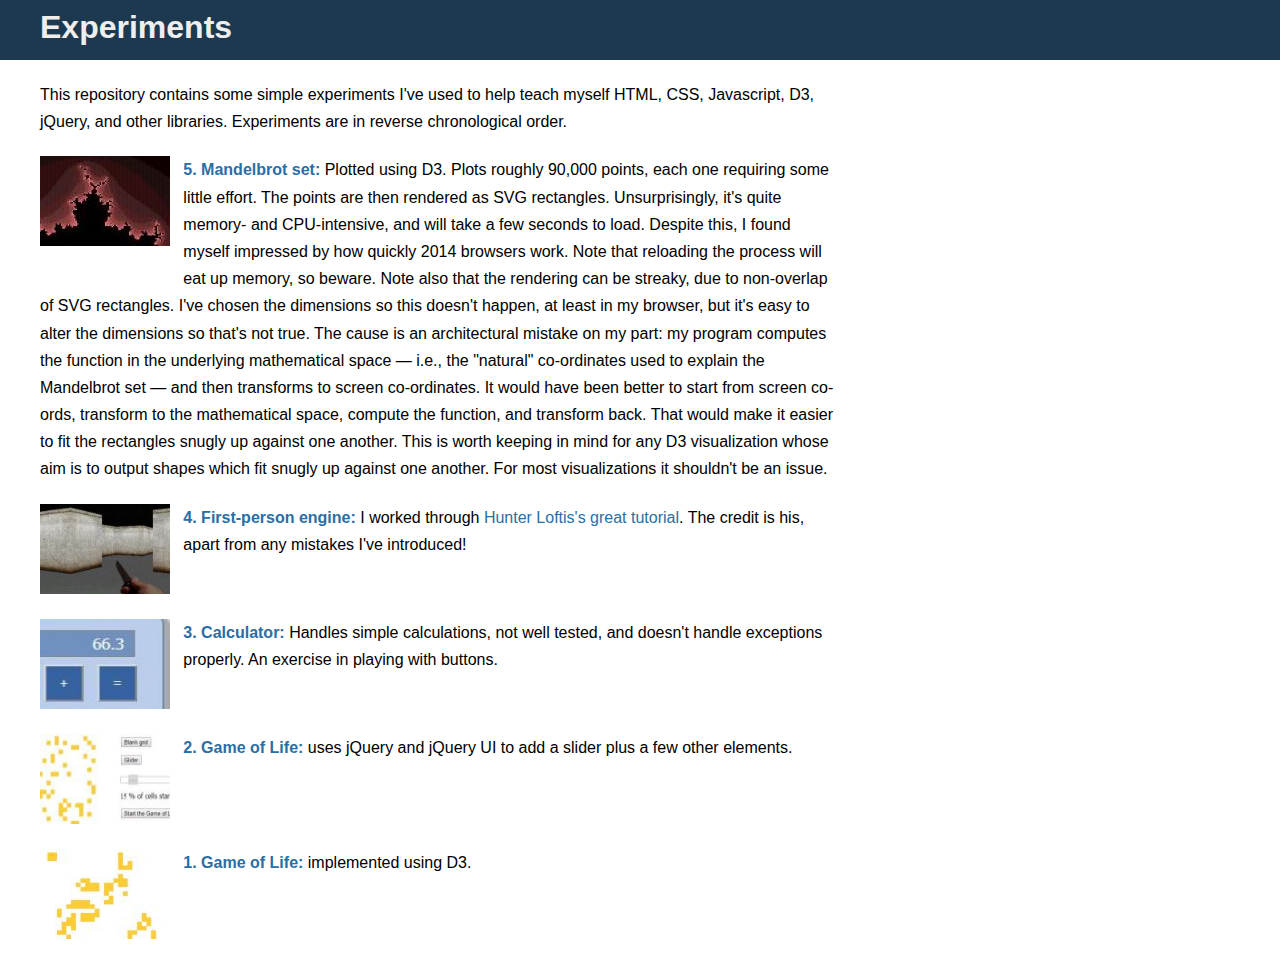
<file: index.html>
<!doctype html>
<html>
<head>
<meta charset="utf-8">
<link rel="stylesheet" type="text/css" href="assets/style.css">
</head>

<body>

<div id="header">
<h1>Experiments</h1>
</div>

<div id="container">

<p>
  This repository contains some simple experiments I've used to help
  teach myself HTML, CSS, Javascript, D3, jQuery, and other libraries.
  Experiments are in reverse chronological order.
</p>

<p>
<a href="5/index.html"><strong><img src="5/mandelbrot_snippet.JPG"
class="image_snippet">5. Mandelbrot set:</a></strong> Plotted using
D3.  Plots roughly 90,000 points, each one requiring some little
effort.  The points are then rendered as SVG rectangles.
Unsurprisingly, it's quite memory- and CPU-intensive, and will take a
few seconds to load.  Despite this, I found myself impressed by how
quickly 2014 browsers work.  Note that reloading the process will eat
up memory, so beware.  Note also that the rendering can be streaky,
due to non-overlap of SVG rectangles.  I've chosen the dimensions so
this doesn't happen, at least in my browser, but it's easy to alter
the dimensions so that's not true.  The cause is an architectural
mistake on my part: my program computes the function in the underlying
mathematical space &mdash; i.e., the "natural" co-ordinates used to
explain the Mandelbrot set &mdash; and then transforms to screen
co-ordinates.  It would have been better to start from screen co-ords,
transform to the mathematical space, compute the function, and
transform back. That would make it easier to fit the rectangles snugly
up against one another.  This is worth keeping in mind for any D3
visualization whose aim is to output shapes which fit snugly up
against one another.  For most visualizations it shouldn't be an
issue.
</p>

<p>
<a href="4/fpe.html"><strong><img class="image_snippet" width="130px"
height="90px" src="4/fpe_snippet.JPG">4. First-person
engine:</strong></a> I worked through
<a href="http://www.playfuljs.com/a-first-person-engine-in-265-lines/">Hunter
Loftis's great tutorial</a>.  The credit is his, apart from any
mistakes I've introduced!
</p>

<p><a href="calculator.html"><strong><img class="image_snippet"
src="calculator_snippet.JPG" width="130px" height="90px" >3.
Calculator:</strong></a> Handles simple calculations, not well tested,
and doesn't handle exceptions properly.  An exercise in playing with
buttons.
</p>

<p>
<strong><a href="life_slider.html"><img class="image_snippet"
src="life_slider.JPG" width="130px" height="90px">2. Game of
Life:</a></strong> uses jQuery and jQuery UI to add a slider plus a
few other elements.
</p>

<p><a href="life_d3.html"><strong><img class="image_snippet"
src="life.JPG" width="130px" height="90px">1. Game of
Life:</strong></a> implemented using D3.

</ol>

</div>

</body>
</html>
</file>
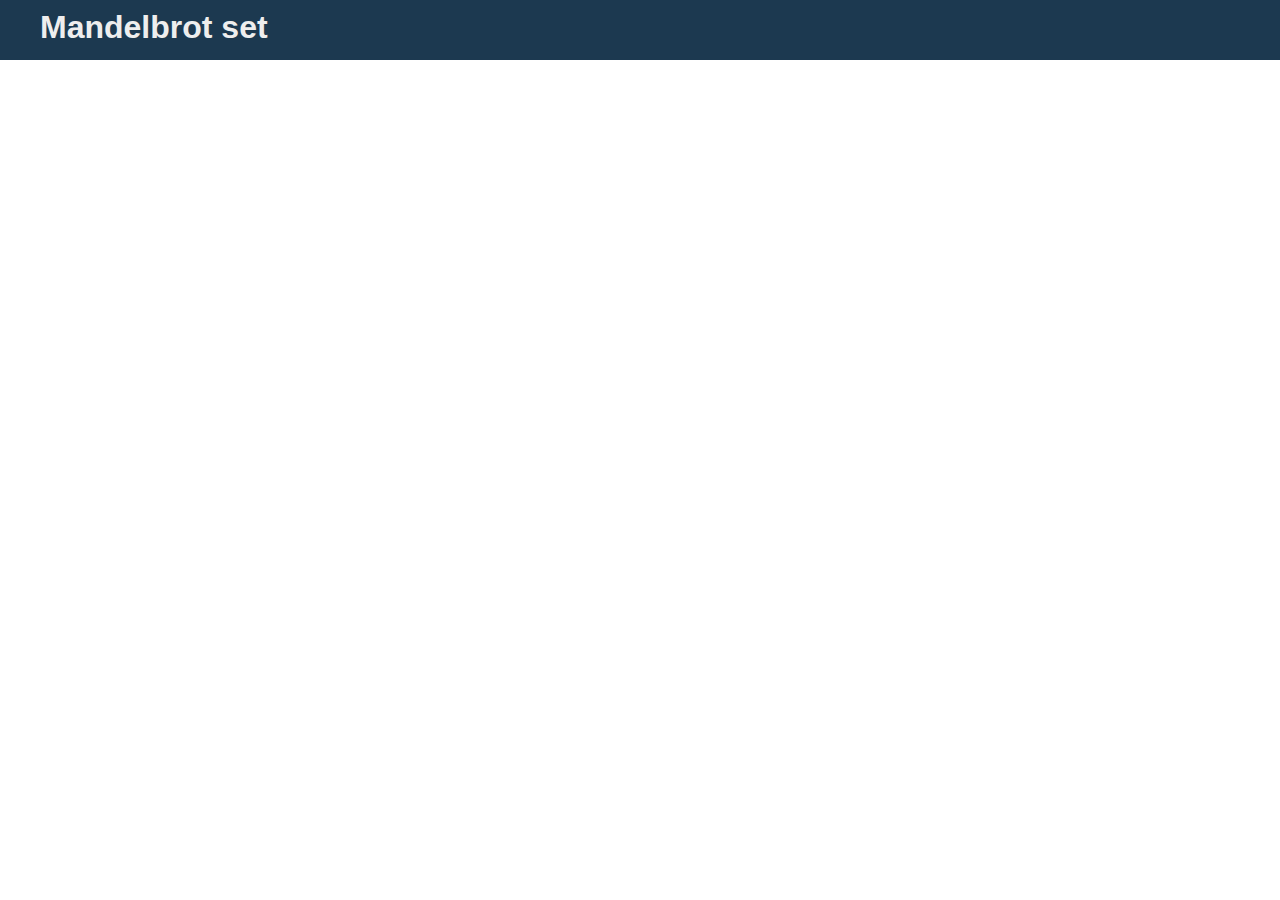
<file: 5/index.html>
<!doctype html>
<html>
  <head>
    <meta charset="utf-8">
    <link rel="stylesheet" href="../assets/style.css">
    <style>
    </style>
  </head>

  <body>
    <div id="header"><h1>Mandelbrot set</h1></div>

    <div id="container">

    <div id="ms"></div>

    <script src="http://d3js.org/d3.v3.min.js"></script>
    <script src="mandelbrot.js"></script>
       
    </div>
  </body>
</html>
</file>
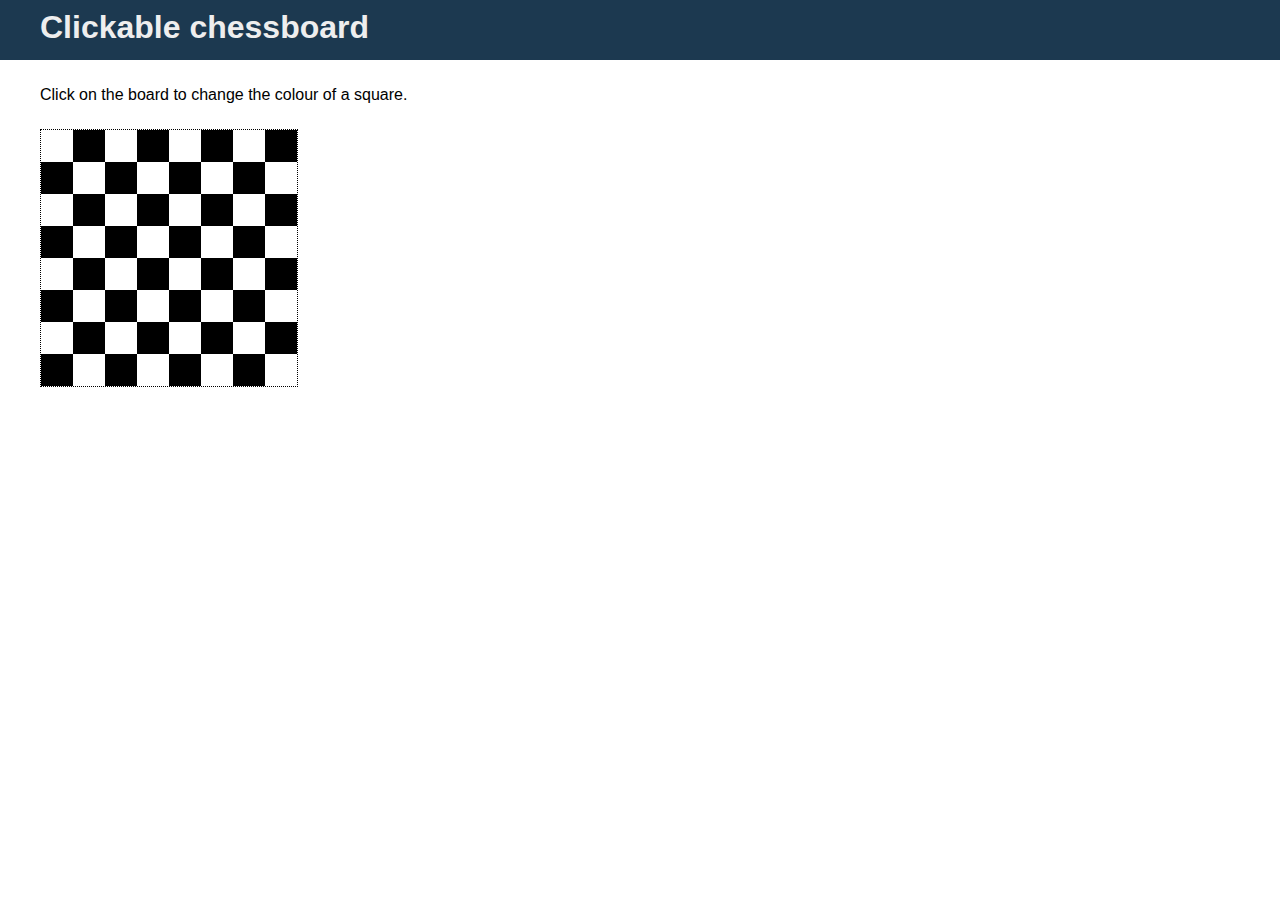
<file: 6/index.html>
<!doctype html>
<html>
  <head>
    <title>Example 6: Clickable chessboard</title>
    <link rel="stylesheet" type="text/css" href="../assets/style.css">
    <style>
      canvas#board {
        border: dotted 1px;
      }
    </style>
  </head>

  <body>
    <div id="header"><h1>Clickable chessboard</h1></div>

    <div id="container">
      <p>
	Click on the board to change the colour of a square.
      </p>

      <p>
	<canvas id="board" width="256" height="256">Sorry, your browser
	  doesn't support the canvas element.  If it did, a chessboard would
	  be shown here!
	</canvas>
      </p>
    </div>

  </body>

  <script src="../assets/jquery-2.1.1.min.js"></script>
  <script src="chessboard.js"></script>
</html>
</file>
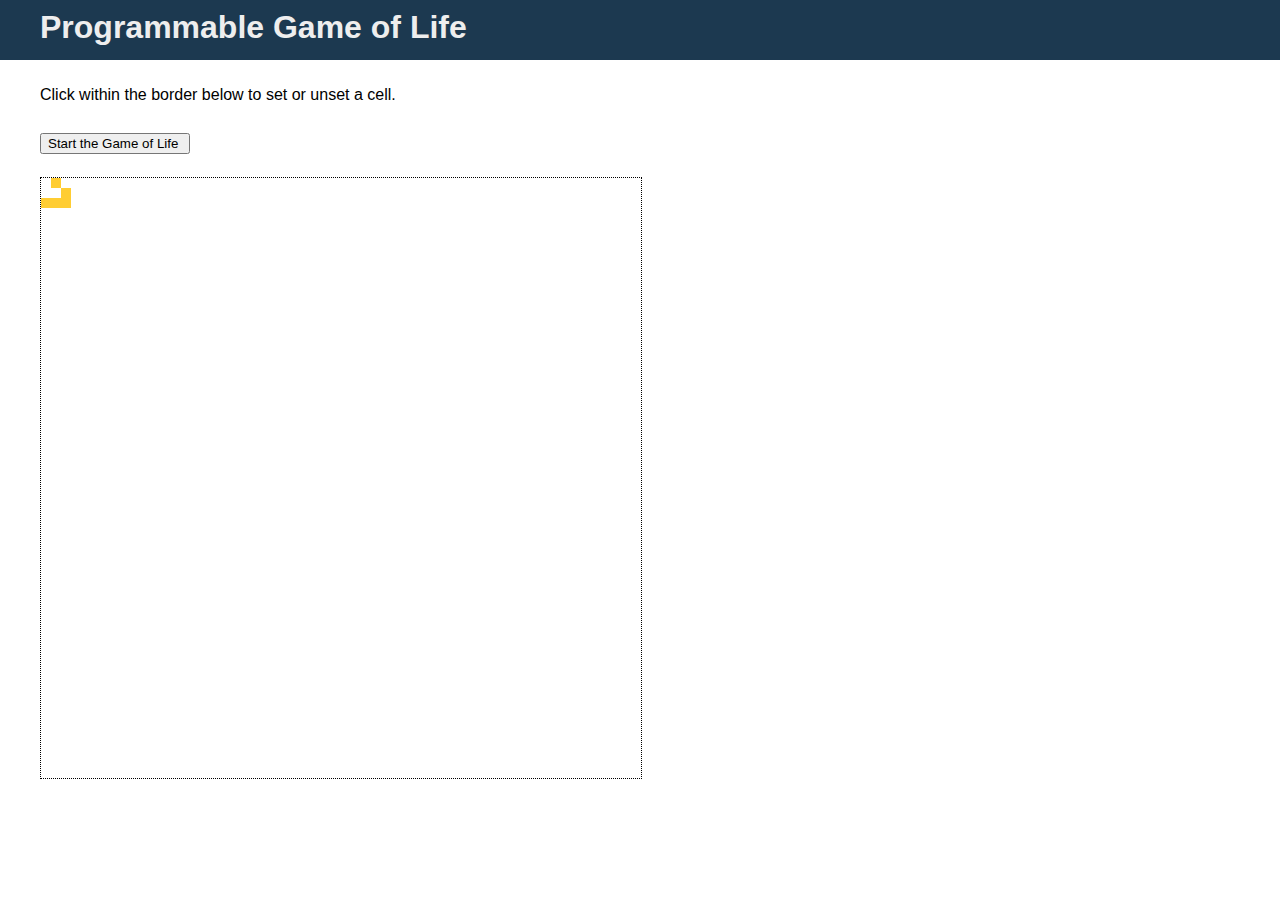
<file: 7/index.html>
<!doctype html>
<html>
  <head>
    <title>Example 7: Programmable Game of Life</title>
    <link rel="stylesheet" type="text/css" href="../assets/style.css">
    <style>
      #gridCanvas {border: dotted 1px;}
    </style>
  </head>

  <body>
    <div id="header"><h1>Programmable Game of Life</h1></div>

    <div id="container">

      <p>
	Click within the border below to set or unset a cell.
      </p>
      <p>
	<input id="start" type="submit" value="Start the Game of Life ">

	<input id="stop" type="submit" style="display: none" value="Stop the Game of Life ">
      </p>

      <p>
	<canvas id="gridCanvas" width="600" height="600">Sorry, your
	  browser doesn't support the canvas element.  If it did,
	  you'd be able to set and unset cells within a grid for the
	  Game of Life here.
	</canvas>


      </p>


    </div>

  </body>

  <script src="../assets/jquery-2.1.1.min.js"></script>
  <script src="programmable_life.js"></script>
</html>
</file>
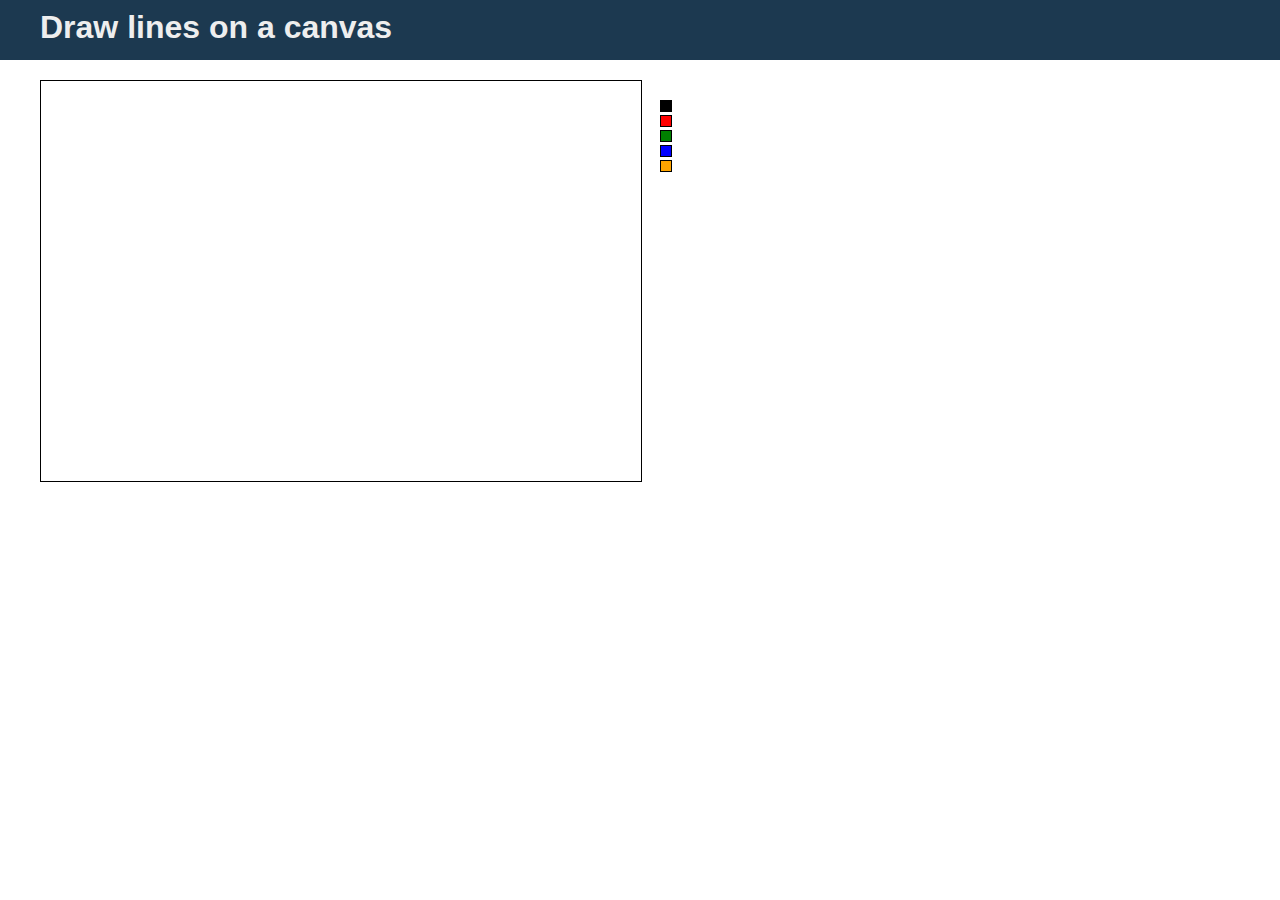
<file: 8/index.html>
<!doctype html>

<html>
  <!-- Based on http://stackoverflow.com/a/8398189, with abridgement
       -->
  <head>
    <meta charset="utf-8">
    <title>Example 8. Draw a line with canvas</title>
    <link rel="stylesheet" type="text/css" href="../assets/style.css">
    <style>
      #canvas {
        position: absolute;
        top: 80px;
        left: 40px;
        border: 1px solid;
      }
    </style>
  </head>

  <body>
    <div id="header"><h1>Draw lines on a canvas</h1></div>

    <script src="../assets/jquery-2.1.1.min.js"></script>
    <script src="script8.js"></script>
    <div id="container">
      <canvas id="canvas" width="600" height="400">Your browser doesn't
	support the canvas element.</canvas>

      <div style="position: absolute; 
		  top: 100px; 
		  left: 660px;
		  width: 10px;
		  height: 10px;
		  background: black;
		  border: 1px solid;"
	   id="black" onclick="color(this)"></div>
      <div style="position: absolute;
		  top: 115px;
		  left: 660px;
		  width: 10px;
		  height: 10px;
		  background: red;
		  border: 1px solid;"
	   id="red" onclick="color(this)"></div>
      <div style="position: absolute;
		  top: 130px;
		  left: 660px;
		  width: 10px;
		  height: 10px;
		  background: green;
		  border: 1px solid;"
	   id="green" onclick="color(this)"></div>
      <div style="position: absolute;
		 top: 145px;
		 left: 660px;
		 width: 10px;
		 height: 10px;
		 background: blue;
		 border: 1px solid;"
	   id="blue" onclick="color(this)"></div>
      <div style="position: absolute;
		 top: 160px;
		 left: 660px;
		 width: 10px;
		 height: 10px;
		 background: orange;
		 border: 1px solid;"
	   id="orange" onclick="color(this)"></div>

  </body>
</html>
</file>
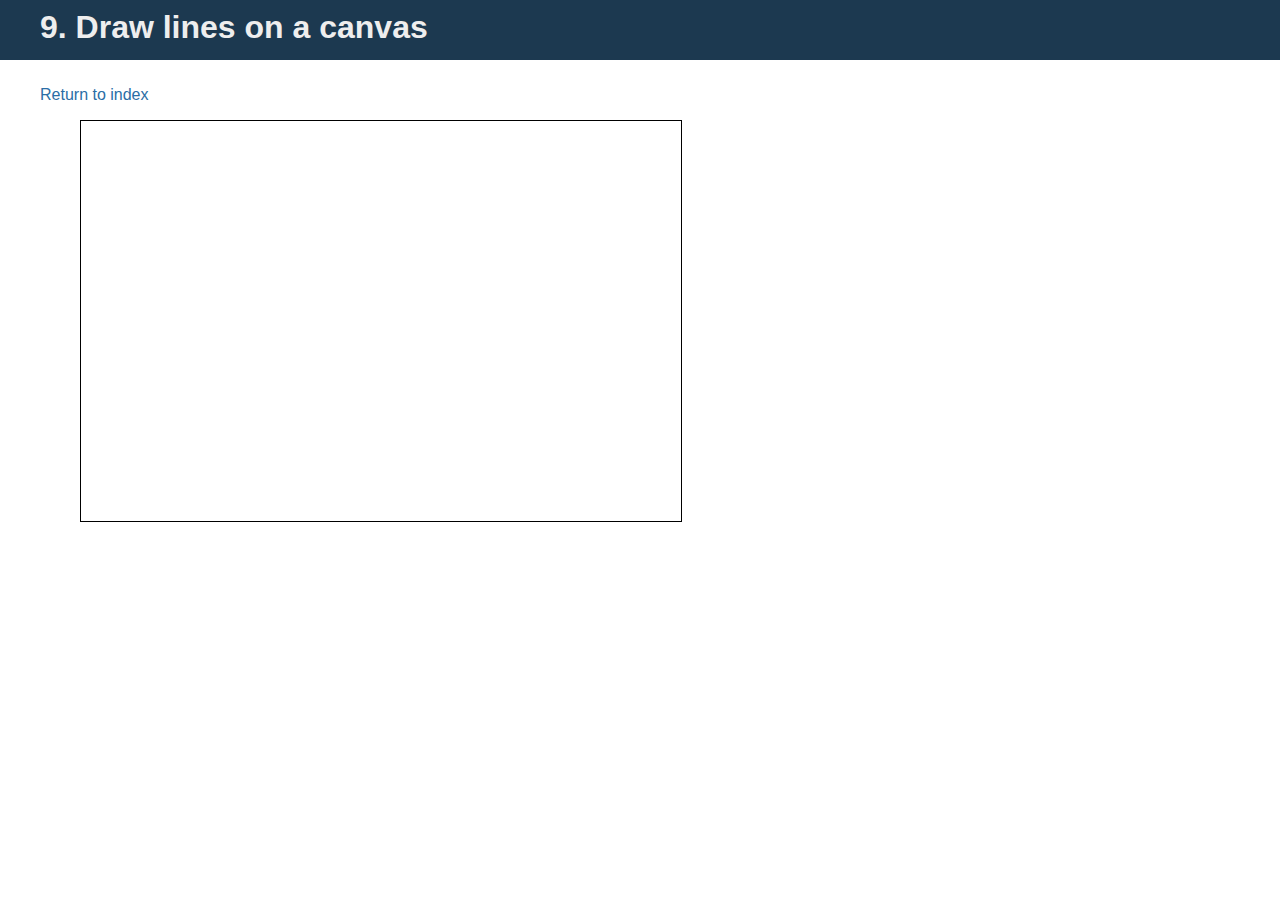
<file: 9/index.html>
<!doctype html>
<html>
  <head>
    <meta charset="utf-8">
    <title>9. Draw lines on a canvas</title>
    <link rel="stylesheet" type="text/css" href="../assets/style.css">
    <script src="../assets/jquery-2.1.1.min.js"></script>
  </head>

  <body>
    <div id="header"><h1>9. Draw lines on a canvas</h1></div>

    <div id="container">
      <p><a href="../index.html">Return to index</a></p>

      <canvas id="canvas" height="400" width="600"
	      style="position: absolute;
		     top: 120px;
		     left: 80px;
		     border: solid 1px;">
	Canvas isn't supported in your browser.
      </canvas>
      <script src="9.js"></script>
    </div>
  </body>
</html>
</file>
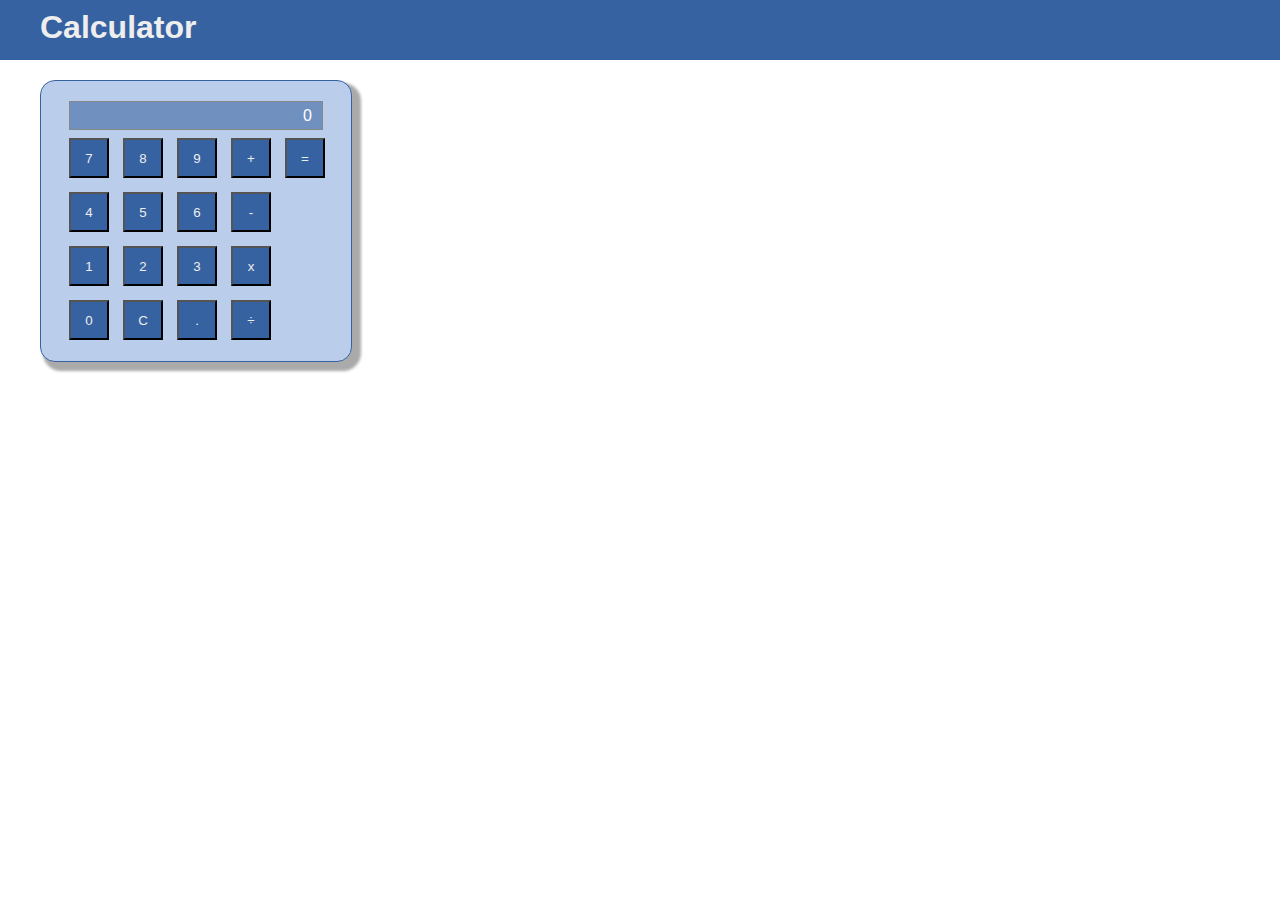
<file: calculator.html>
<!doctype html>
<html>
  <head>
    <meta charset="utf-8">
    <link rel="stylesheet" type="text/css" href="assets/style.css">
    <style>
      /* Colours, based on http://paletton.com/#uid=13F0u0keGDEnhuI7lTKnhuIhaQ2 */
      /* #BACEEB, #3762A1                                                       */

      #header, h1 { background-color: #3762A1;}

      #calculator {
        background-color: #BACEEB;
        border: 1px solid #3762A1;
        border-radius: 15px;
        box-shadow: 6px 6px 3px 3px #aaa;
        width: 270px;
        height: 240px;
        margin-top: 20px;
        padding: 20px;
      }

      #screen {
        background-color: #7090C0;
        color: white;
        border: 1px solid #888;
        margin: 0px 8px 0px 8px;
        padding: 0px 10px 0px 10px;
        text-align: right;
      }
        
      #calculator input {
        width: 40px;
        height: 40px;
        margin: 5px;
        background-color: #3762a1;
        color: #eee;
      }
    </style>
  </head>
  <body>
    <script src="http://code.jquery.com/jquery-2.1.1.js"></script>

    <div id="header"><h1>Calculator</h1></div>

    <div id="container">
      <div id="calculator">
	<div id="screen">Blah</div>

	<table>
	  <tr>
	    <td><input id="7" type="button" value="7"></td>
	    <td><input id="8" type="button" value="8"></td>
	    <td><input id="9" type="button" value="9"></td>
	    <td><input id="plus" type="button" value="+"></td>
	    <td><input id="equals" type="button" value="="></td>
	  </tr>
	  <tr>
	    <td><input id="4" type="button" value="4"></td>
	    <td><input id="5" type="button" value="5"></td>
	    <td><input id="6" type="button" value="6"></td>
	    <td><input id="-" type="button" value="-"></td>
	  </tr>
	  <tr>
	    <td><input id="1" type="button" value="1"></td>
	    <td><input id="2" type="button" value="2"></td>
	    <td><input id="3" type="button" value="3"></td>
	    <td><input id="x" type="button" value="x"></td>
	  </tr>
	  <tr>
	    <td><input id="0" type="button" value="0"></td>
	    <td><input id="C" type="button" value="C"></td>
	    <td><input id="decimal" type="button" value="."></td>
	    <td><input id="divide" type="button" value="&#247;"></td>
	  </tr>

	</table>
      </div>
    </div>
    <script src="calculator.js"></script>

  </body>
</html>
</file>
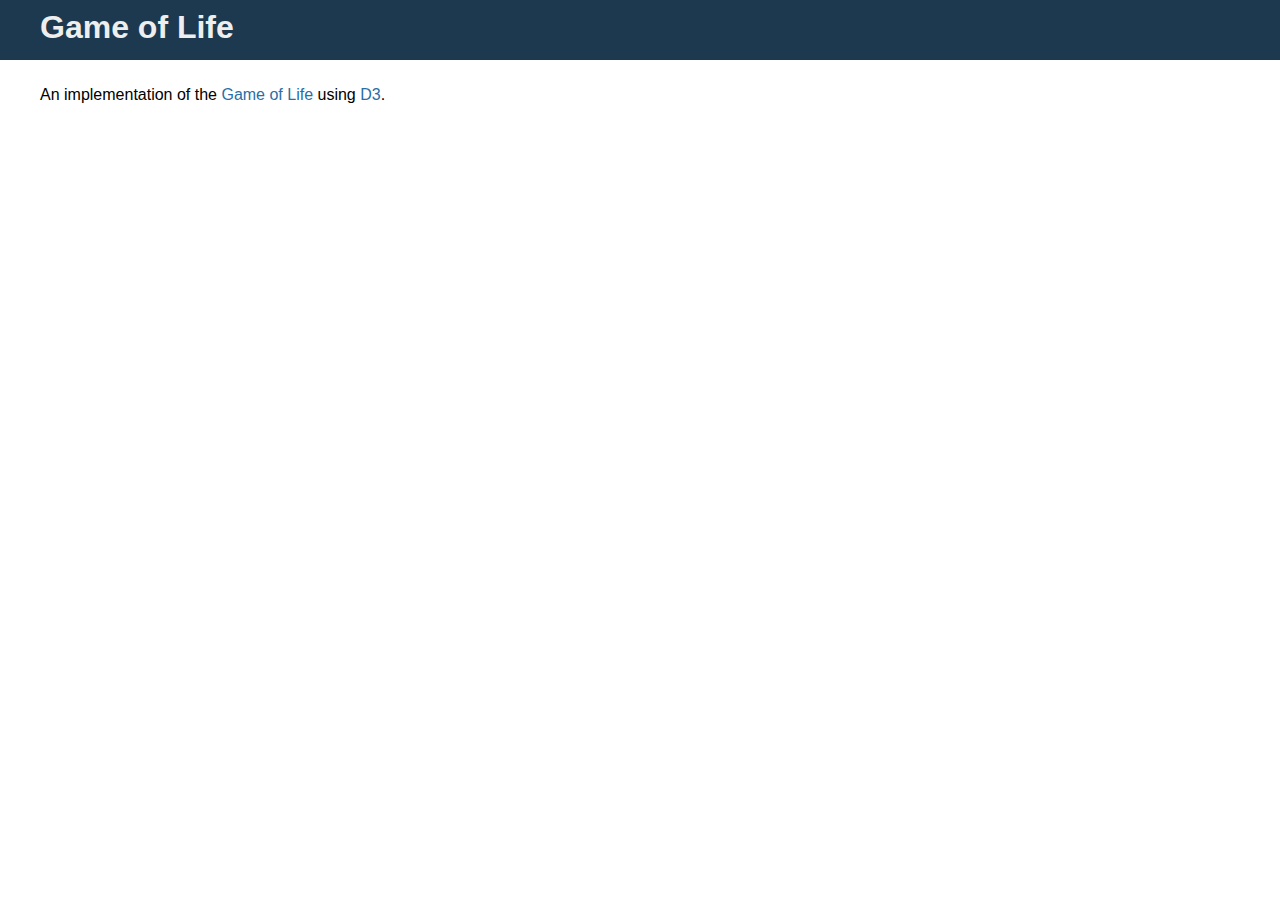
<file: life_d3.html>
<!doctype html>
<html>
<head>
<meta charset="utf-8">
<link rel="stylesheet" href="assets/style.css" type="text/css">
</head>

<body>
<div id="header">
<h1>Game of Life</h1>
</div>

<div id="container">
<p>
An implementation of
the <a href="http://en.wikipedia.org/wiki/Conway's_Game_of_Life">Game
of Life</a> using <a href="http://d3js.org">D3</a>.</p>

<script src="http://d3js.org/d3.v3.min.js"></script>

<script src="life_d3.js"></script>
</div>

</body>
</html>
</file>
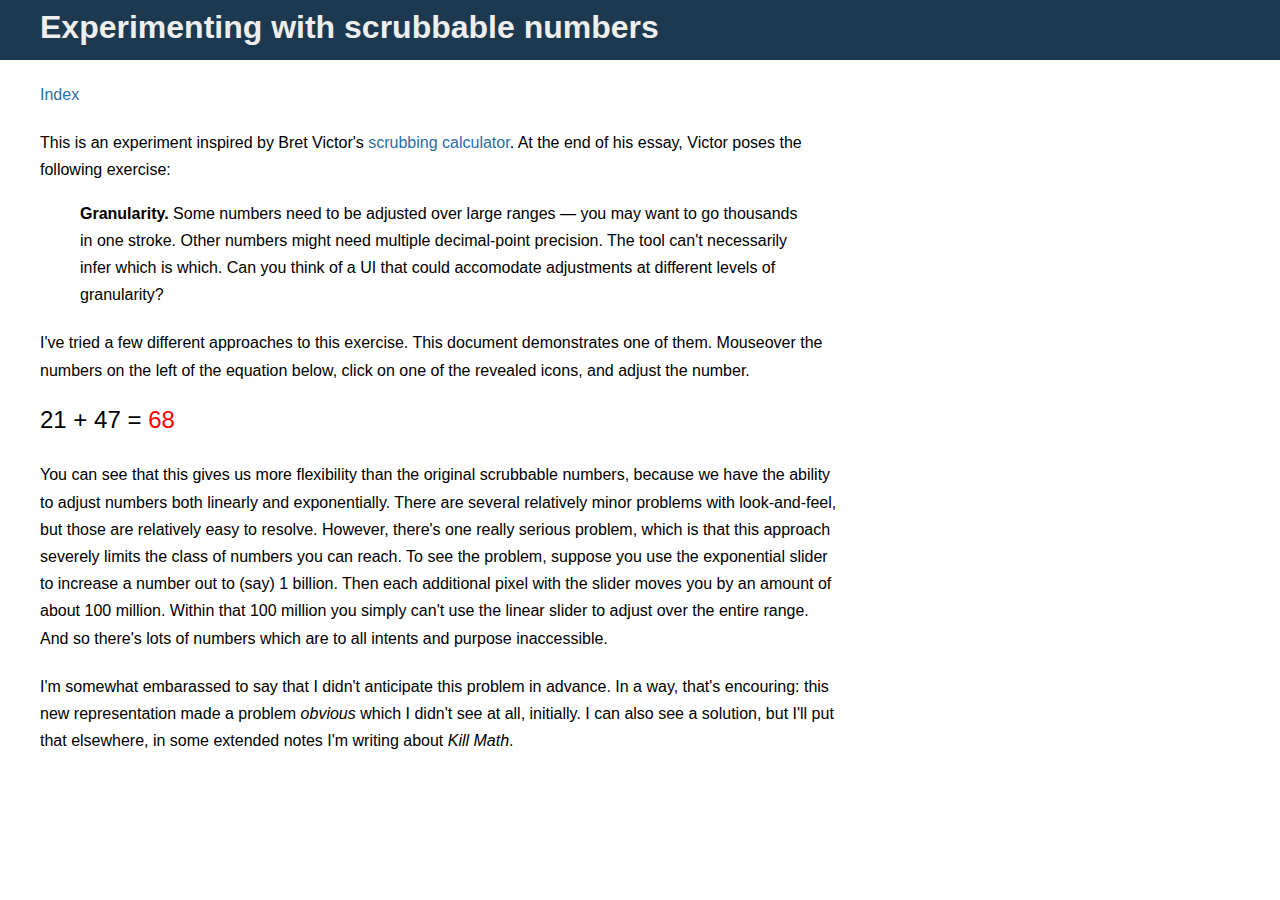
<file: 10/10.html>
<!doctype html>
<html>
  <head>
    <meta charset="utf-8">
    <link rel="stylesheet" type="text/css" href="../assets/style.css">
    <style>
      .equation {
        -moz-user-select: none;
        -khtml-user-select: none;
        -webkit-user-select: none;
        user-select: none;
        font-size: 24px;
      }
      .number {
        border-radius: 5px;
        padding: 2px;
      }
      .icon {
        position: relative;
        top: -6px;
        margin-left: 1px;
        margin-right: 3px;
        background: white;
        display: none;
        border: solid 1px #888;
      }
      #answer {
        color: red;
      }
      </style>

    <script src="../assets/jquery-2.1.1.min.js"></script>
  </head>

  <body>
    <div id="header"><h1>Experimenting with scrubbable numbers</h1></div>

    <div id="container">

      <p><a href="../index.html">Index</a></p>

      <p>This is an experiment inspired by Bret
      Victor's <a href="http://worrydream.com/ScrubbingCalculator/">scrubbing
      calculator</a>.  At the end of his essay, Victor poses the
      following exercise:</p>

      <blockquote>
	<strong>Granularity.</strong> Some numbers need to be adjusted
	over large ranges &mdash; you may want to go thousands in one
	stroke. Other numbers might need multiple decimal-point
	precision. The tool can't necessarily infer which is
	which. Can you think of a UI that could accomodate adjustments
	at different levels of granularity?
      </blockquote>

      <p>I've tried a few different approaches to this exercise.  This
      document demonstrates one of them.  Mouseover the numbers on the
      left of the equation below, click on one of the revealed icons,
      and adjust the number. </p>

      <div class="equation">
	<scrubbable-number id="n1">21</scrubbable-number> +
	<scrubbable-number id="n2">47</scrubbable-number> =
	<span id="answer">68</span>
      </div>

      <p>
	You can see that this gives us more flexibility than the
	original scrubbable numbers, because we have the ability to
	adjust numbers both linearly and exponentially.  There are
	several relatively minor problems with look-and-feel, but
	those are relatively easy to resolve.  However, there's one
	really serious problem, which is that this approach severely
	limits the class of numbers you can reach.  To see the
	problem, suppose you use the exponential slider to increase a
	number out to (say) 1 billion.  Then each additional pixel
	with the slider moves you by an amount of about 100 million.
	Within that 100 million you simply can't use the linear slider
	to adjust over the entire range.  And so there's lots of
	numbers which are to all intents and purpose inaccessible.
      </P>

      <p>
	I'm somewhat embarassed to say that I didn't anticipate this
	problem in advance.  In a way, that's encouring: this new
	representation made a problem <em>obvious</em> which I didn't
	see at all, initially.  I can also see a solution, but I'll
	put that elsewhere, in some extended notes I'm writing
	about <em>Kill Math</em>.
      </p>

    </div>

    <script src="10.js"></script>
  </body>
</html>
</file>
<file: assets/style.css>
/* COLOURS                                                           */
/*                                                                   */
/* #1C3950: header and h1 background                                 */
/* HSV: 207, 65, 31                                                  */
/* Decimal RGB: 28, 57, 80                                           */
/*                                                                   */
/* #2A6EA6; link colour                                              */
/* HSV: 207, 75, 65                                                  */
/* Decimal RGB: 42, 110, 166                                         */
/*                                                                   */
/* #FFA933: complement to #2A6EA6                                    */
/*                                                                   */
/* Triad: #2A6EA6, #FFCD33, #FF7033                                  */
/*                                                                   */
/* #eee: header text                                                 */

body {
    margin: 0px;
    line-height: 1.7;
    font-size: 12pt;
    font-family: Tahoma, Geneva, sans-serif;
}

#header {
    margin: 0px;
    background-color: #1C3950;
    height: 60px;
}

h1 {
    position: absolute;
    margin: 0px;
    left: 40px;
    color: #eee;
}

a { 
    color: #2A6EA6;
    text-decoration: none;
}

a:hover {
    text-decoration: underline;
}

#container {
    margin-left: 40px;
    width: 800px;
}

.image_snippet {
    float: left; 
    margin-right: 10pt;
    padding-bottom: 20px;
}

p {
    clear: both;
    padding-top: 5px;
}
</file>
